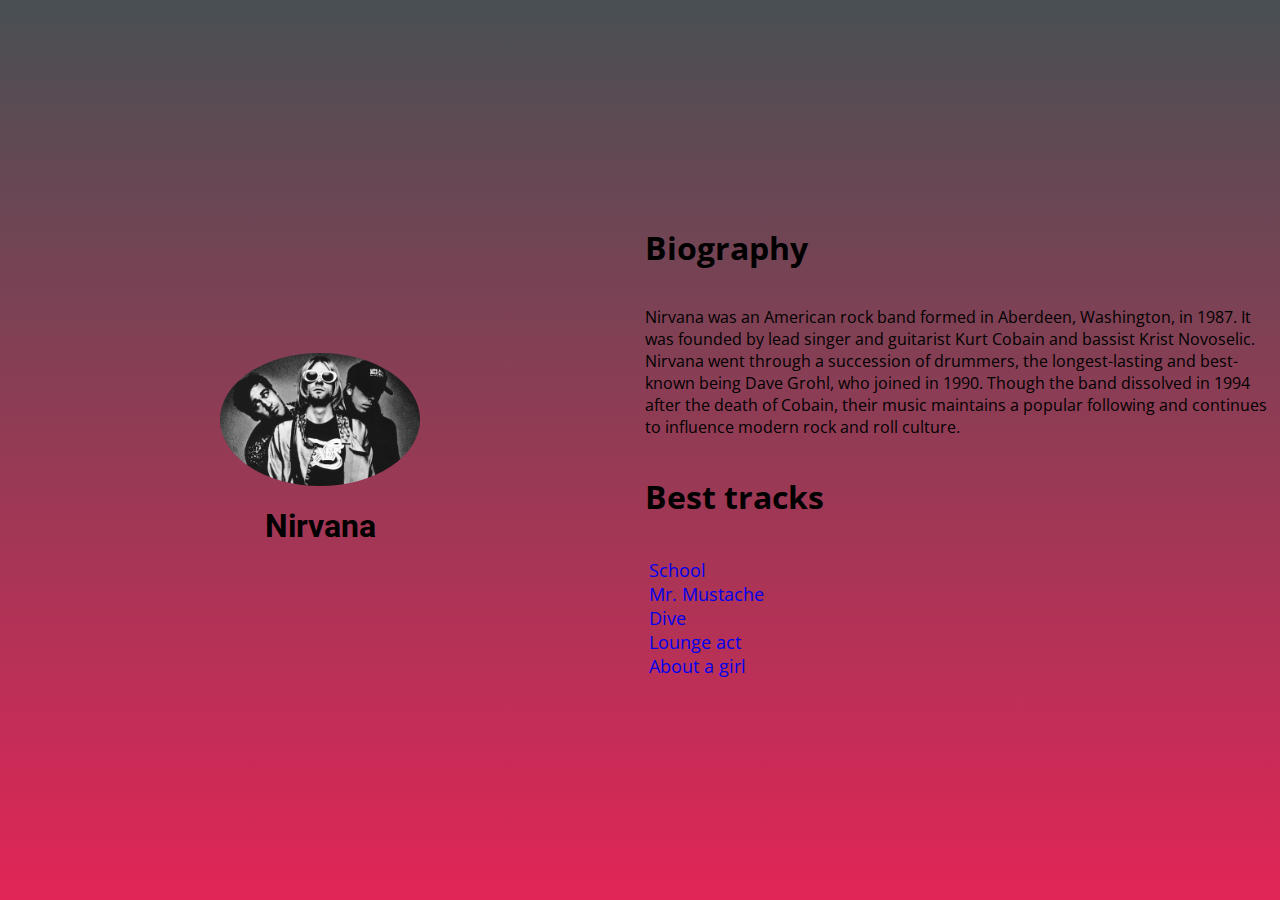
<file: index.html>
<!DOCTYPE html>
<html lang="ua">
  <head>
    <title>Band Lyrics</title>
    <link rel="stylesheet" href="style.css" />
  </head>
  <body class="landing">
    <div class="wrapper">
      <div div class="left">
        <img src="img/nirvana.jpeg" class="profile-picture" width="200" />
        <link
          href="https://fonts.googleapis.com/css?family=Open+Sans|Roboto"
          rel="stylesheet"
        />
        <h1 class="name">Nirvana</h1>
      </div>
      <div class="right">
        <h1 class="subtitle">Biography</h1>
        <p class="bio">
          Nirvana was an American rock band formed in Aberdeen, Washington, in
          1987. It was founded by lead singer and guitarist Kurt Cobain and
          bassist Krist Novoselic. Nirvana went through a succession of
          drummers, the longest-lasting and best-known being Dave Grohl, who
          joined in 1990. Though the band dissolved in 1994 after the death of
          Cobain, their music maintains a popular following and continues to
          influence modern rock and roll culture.
        </p>
        <h1 class="subtitle">Best tracks</h1>
        <ul class="links">
          <li><a href="school.html">School</a></li>
          <li><a href="mr_mustache.html">Mr. Mustache</a></li>
          <li><a href="dive.html">Dive</a></li>
          <li><a href="lounge_act.html">Lounge act</a></li>
          <li><a href="about_girl.html">About a girl</a></li>
        </ul>
      </div>
    </div>
  </body>
</html>
</file>
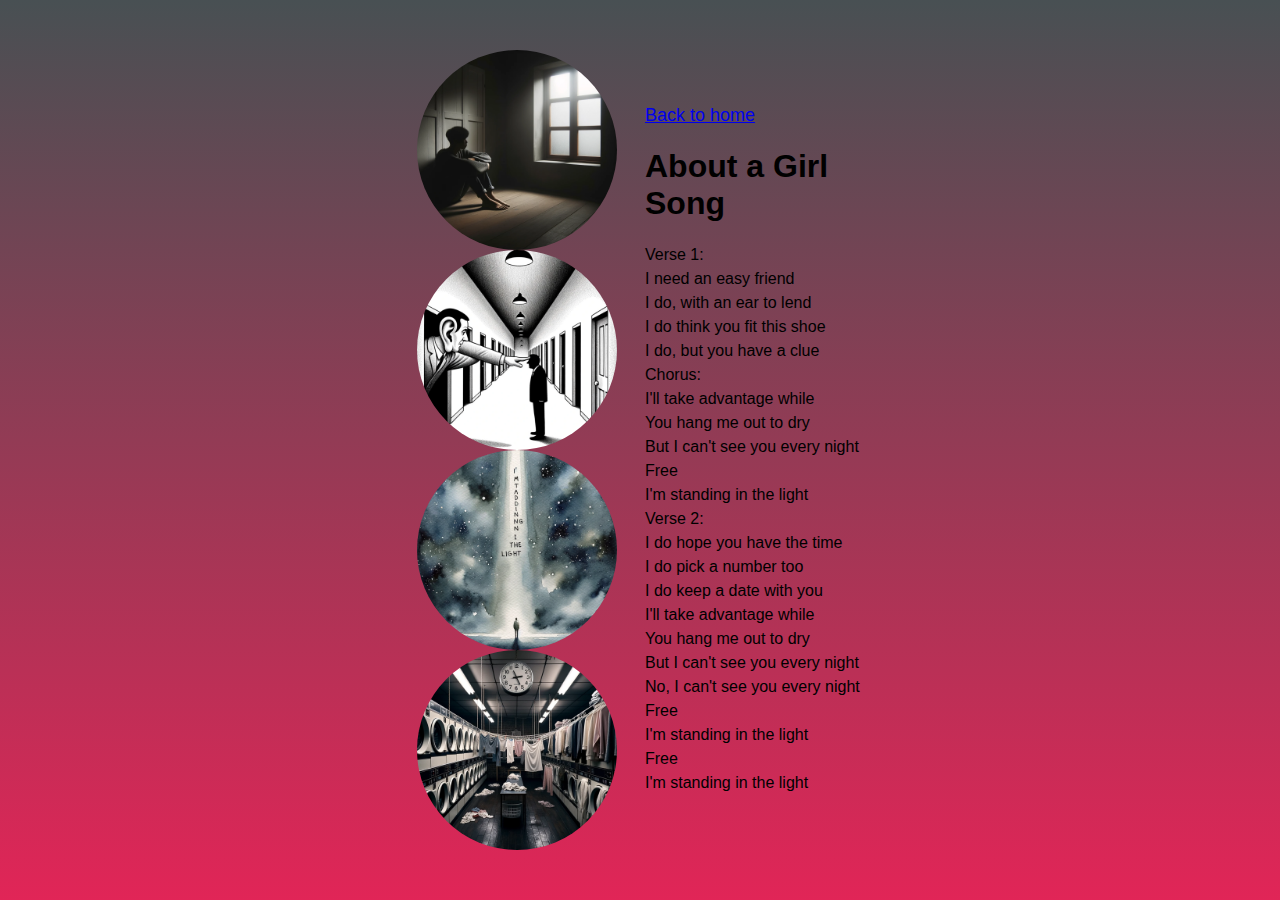
<file: about_girl.html>
<!DOCTYPE html>
<html>
  <head>
    <title>About a Girl Song</title>
    <link rel="stylesheet" href="style.css" />
  </head>
  <body>
    <div class="wrapper">
      <div class="left">
        <img src="img/aa1.png" class="profile-picture" width="200" />
        <img src="img/aa2.png" class="profile-picture" width="200" />
        <img src="img/aa3.png" class="profile-picture" width="200" />
        <img src="img/aa4.png" class="profile-picture" width="200" />
      </div>
      <div class="right text">
        <a href="index.html" class="links">Back to home</a>
        <h1>About a Girl Song</h1>
        <p>Verse 1:</p>
        <p>I need an easy friend</p>
        <p>I do, with an ear to lend</p>
        <p>I do think you fit this shoe</p>
        <p>I do, but you have a clue</p>
        <p>Chorus:</p>
        <p>I'll take advantage while</p>
        <p>You hang me out to dry</p>
        <p>But I can't see you every night</p>
        <p>Free</p>
        <p>I'm standing in the light</p>
        <p>Verse 2:</p>
        <p>I do hope you have the time</p>
        <p>I do pick a number too</p>
        <p>I do keep a date with you</p>
        <p>I'll take advantage while</p>
        <p>You hang me out to dry</p>
        <p>But I can't see you every night</p>
        <p>No, I can't see you every night</p>
        <p>Free</p>
        <p>I'm standing in the light</p>
        <p>Free</p>
        <p>I'm standing in the light</p>
      </div>
    </div>
  </body>
</html>
</file>
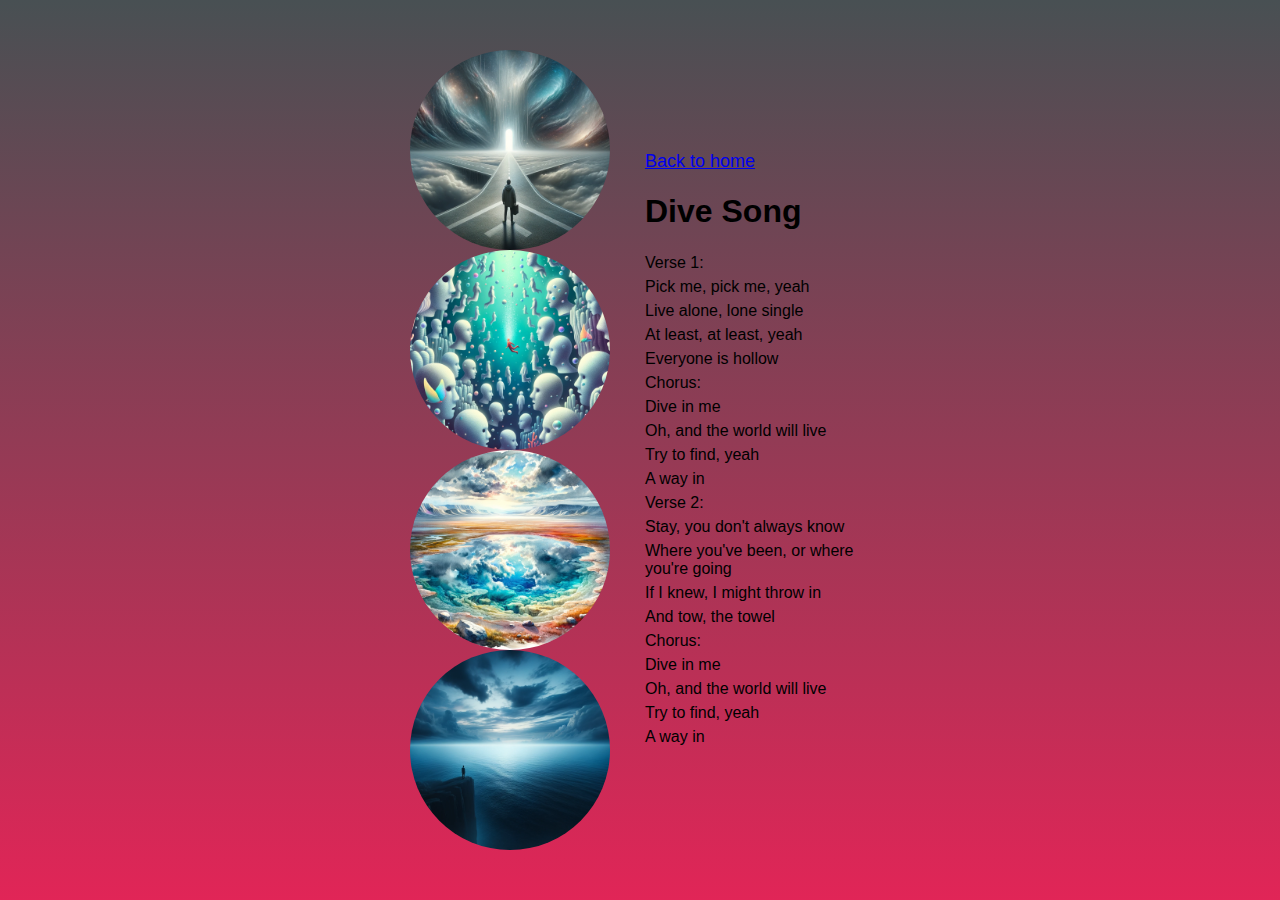
<file: dive.html>
<!DOCTYPE html>
<html>
  <head>
    <title>Dive Song</title>
    <link rel="stylesheet" href="style.css" />
  </head>
  <body>
    <div class="wrapper">
      <div class="left">
        <img src="img/dv1.png" class="profile-picture" width="200" />
        <img src="img/dv2.png" class="profile-picture" width="200" />
        <img src="img/dv3.png" class="profile-picture" width="200" />
        <img src="img/dv4.png" class="profile-picture" width="200" />
      </div>
      <div class="right text">
        <a href="index.html" class="links">Back to home</a>
        <h1>Dive Song</h1>
        <p>Verse 1:</p>
        <p>Pick me, pick me, yeah</p>
        <p>Live alone, lone single</p>
        <p>At least, at least, yeah</p>
        <p>Everyone is hollow</p>
        <p>Chorus:</p>
        <p>Dive in me</p>
        <p>Oh, and the world will live</p>
        <p>Try to find, yeah</p>
        <p>A way in</p>
        <p>Verse 2:</p>
        <p>Stay, you don't always know</p>
        <p>Where you've been, or where you're going</p>
        <p>If I knew, I might throw in</p>
        <p>And tow, the towel</p>
        <p>Chorus:</p>
        <p>Dive in me</p>
        <p>Oh, and the world will live</p>
        <p>Try to find, yeah</p>
        <p>A way in</p>
      </div>
    </div>
  </body>
</html>
</file>
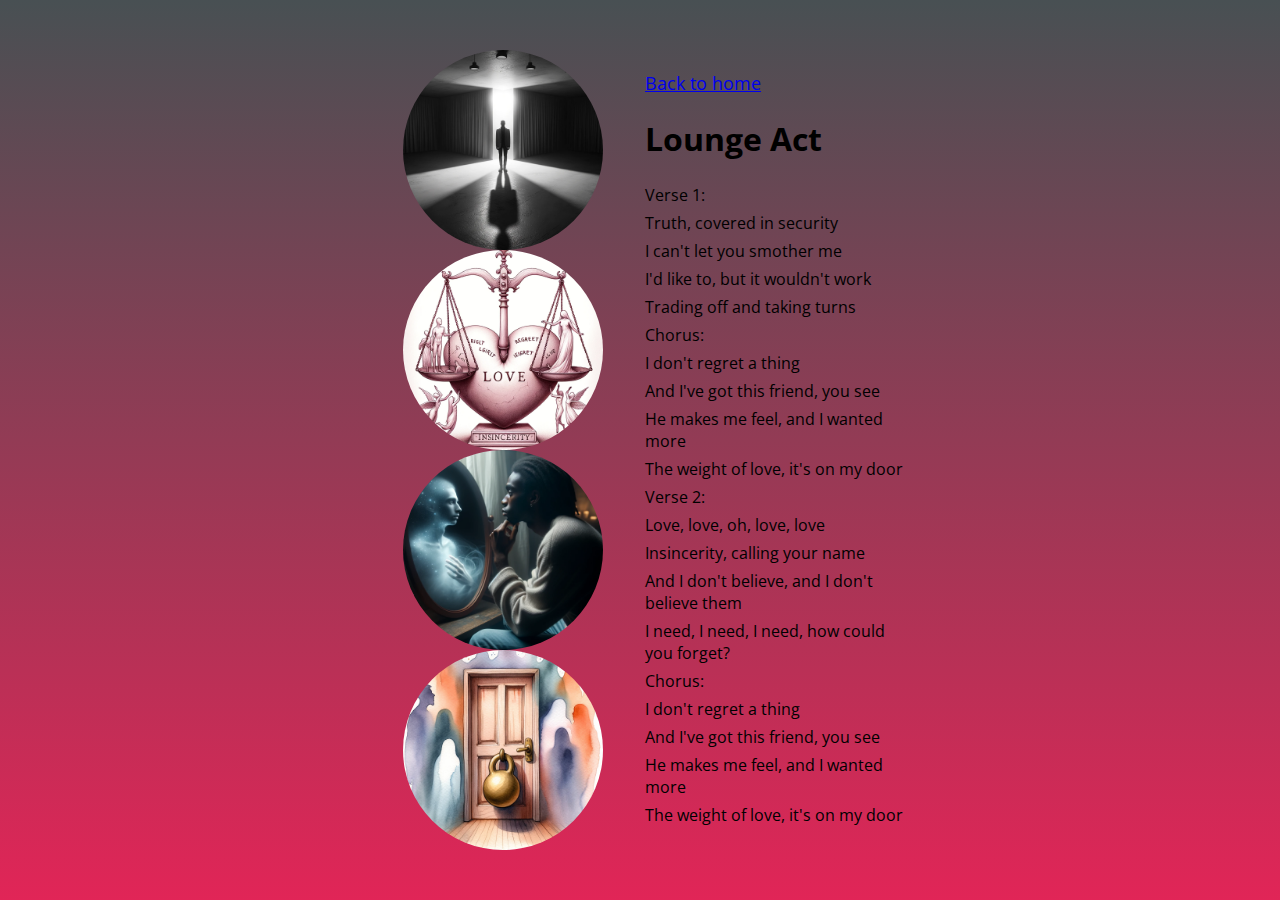
<file: lounge_act.html>
<!DOCTYPE html>
<html>
  <head>
    <title>Lounge Act Song</title>
    <link rel="stylesheet" href="style.css" />
    <link
    href="https://fonts.googleapis.com/css?family=Open+Sans|Roboto"
    rel="stylesheet"
  />
  </head>
  <body>
    <div class="wrapper">
      <div class="left">
        <img src="img/la1.png" class="profile-picture" width="200" />
        <img src="img/la2.png" class="profile-picture" width="200" />
        <img src="img/la3.png" class="profile-picture" width="200" />
        <img src="img/la4.png" class="profile-picture" width="200" />

      </div>
      <div class="right text">
        <a href="index.html" class="links">Back to home</a>
        <h1>Lounge Act</h1>
        <p>Verse 1:
        <p>Truth, covered in security
        <p>I can't let you smother me</p>
        <p>I'd like to, but it wouldn't work</p>
        <p>Trading off and taking turns</p>
        <p>Chorus:</p>
        <p>I don't regret a thing</p>
        <p>And I've got this friend, you see</p>
        <p>He makes me feel, and I wanted more</p>
        <p>The weight of love, it's on my door</p>
        <p>Verse 2:</p>
        <p>Love, love, oh, love, love</p>
        <p>Insincerity, calling your name</p>
        <p>And I don't believe, and I don't believe them</p>
        <p>I need, I need, I need, how could you forget?</p>
        <p>Chorus:</p>
        <p>I don't regret a thing</p>
        <p>And I've got this friend, you see</p>
        <p>He makes me feel, and I wanted more</p>
        <p>The weight of love, it's on my door</p>
      </div>
    </div>
  </body>
</html>
</file>
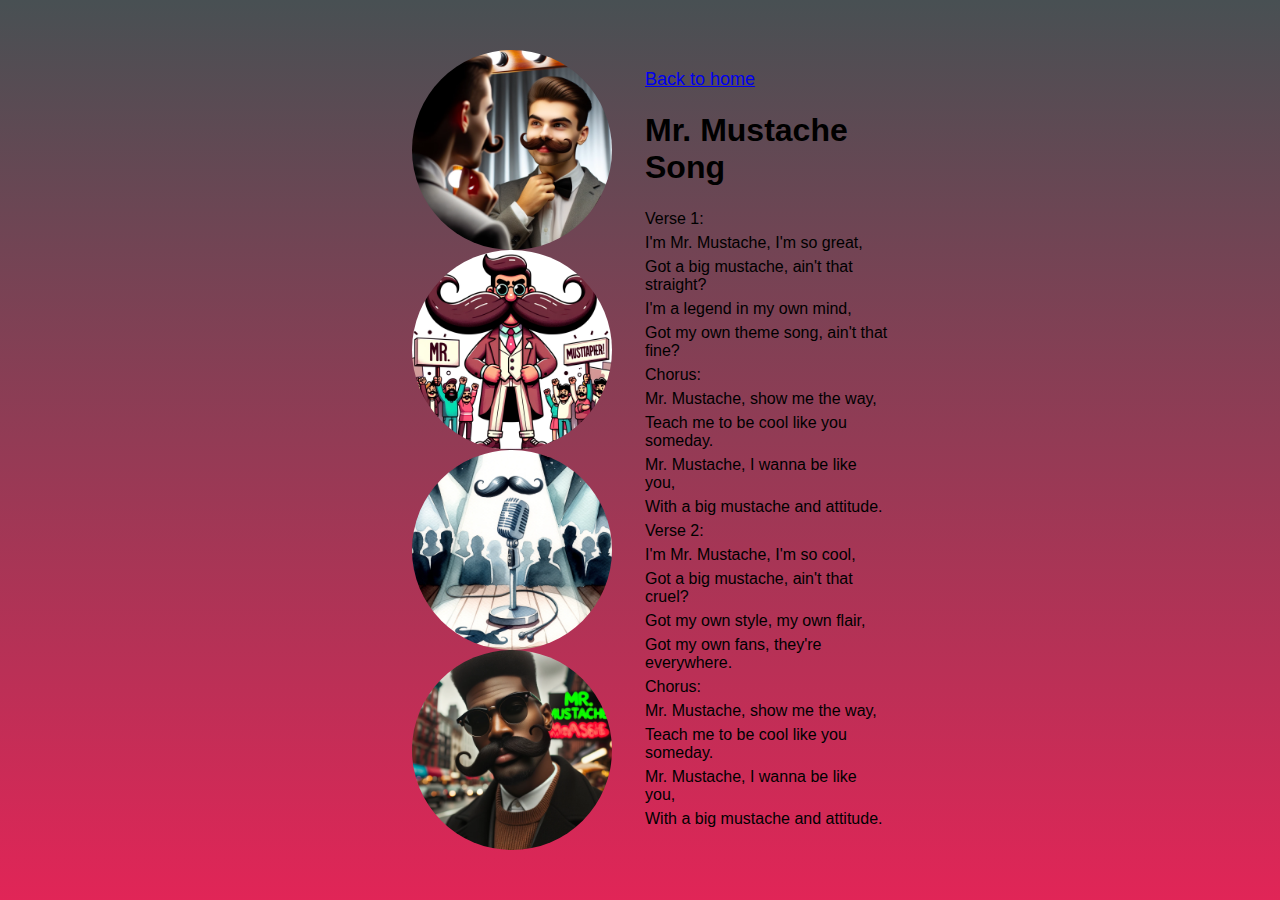
<file: mr_mustache.html>
<!DOCTYPE html>
<html>
  <head>
    <title>Mr. Mustache Song</title>
    <link rel="stylesheet" href="style.css" />
  </head>
  <body>
    <div class="wrapper">
      <div class="left">
        <img src="img/mm1.png" class="profile-picture" width="200" />
        <img src="img/mm2.png" class="profile-picture" width="200" />
        <img src="img/mm3.png" class="profile-picture" width="200" />
        <img src="img/mm4.png" class="profile-picture" width="200" />
      </div>
      <div class="right text">
        <a href="index.html" class="links">Back to home</a>
        <h1>Mr. Mustache Song</h1>
        <p>Verse 1:</p>
        <p>I'm Mr. Mustache, I'm so great,</p>
        <p>Got a big mustache, ain't that straight?</p>
        <p>I'm a legend in my own mind,</p>
        <p>Got my own theme song, ain't that fine?</p>
        <p>Chorus:</p>
        <p>Mr. Mustache, show me the way,</p>
        <p>Teach me to be cool like you someday.</p>
        <p>Mr. Mustache, I wanna be like you,</p>
        <p>With a big mustache and attitude.</p>
        <p>Verse 2:</p>
        <p>I'm Mr. Mustache, I'm so cool,</p>
        <p>Got a big mustache, ain't that cruel?</p>
        <p>Got my own style, my own flair,</p>
        <p>Got my own fans, they're everywhere.</p>
        <p>Chorus:</p>
        <p>Mr. Mustache, show me the way,</p>
        <p>Teach me to be cool like you someday.</p>
        <p>Mr. Mustache, I wanna be like you,</p>
        <p>With a big mustache and attitude.</p>
      </div>
    </div>
  </body>
</html>
</file>
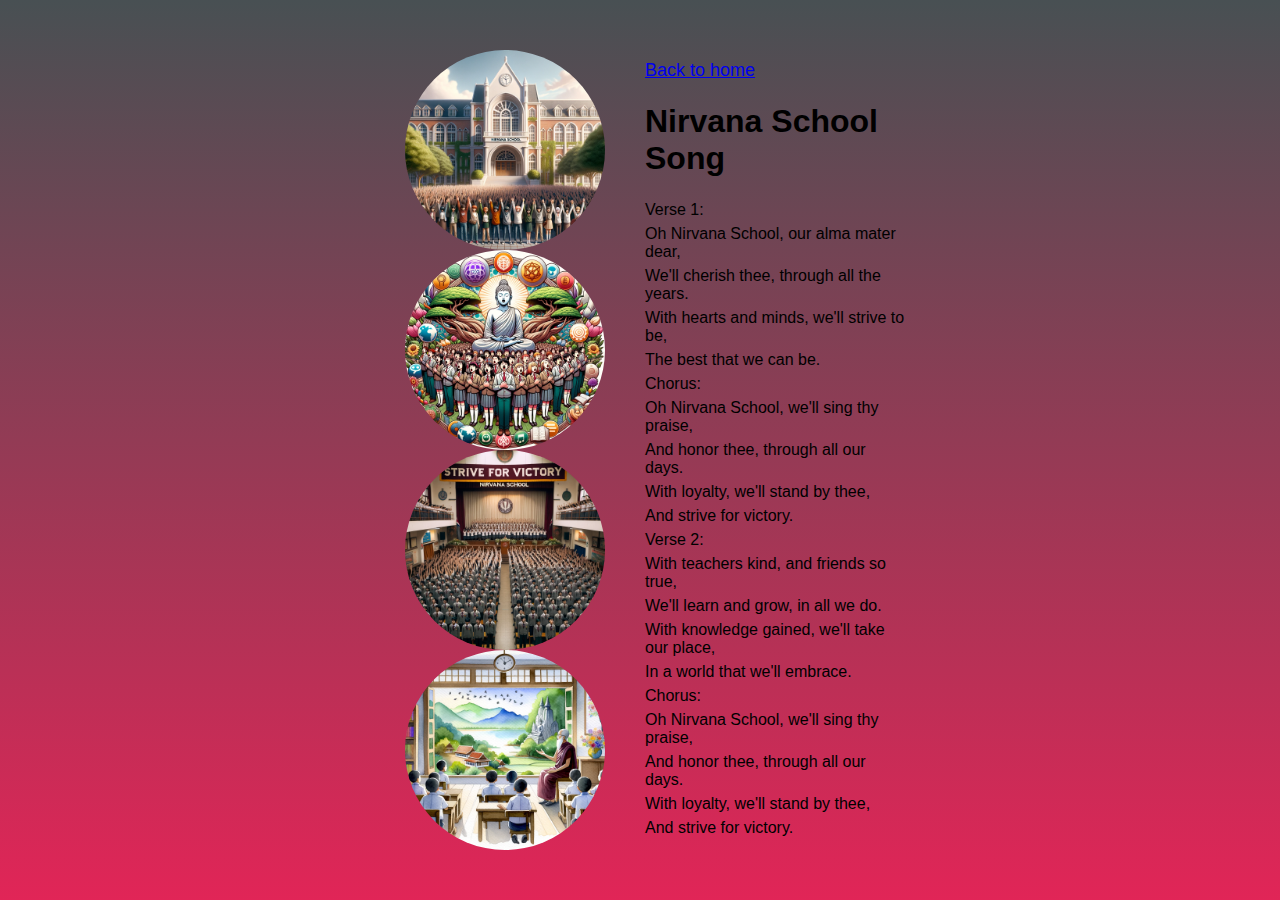
<file: school.html>
<!DOCTYPE html>
<html>
  <head>
    <title>Nirvana School Song</title>
    <link rel="stylesheet" href="style.css" />
  </head>
  <body>
    <div class="wrapper">
      <div class="left">
        <img src="img/sch1.png" class="profile-picture" width="200" />
        <img src="img/sch2.png" class="profile-picture" width="200" />
        <img src="img/sch3.png" class="profile-picture" width="200" />
        <img src="img/sch4.png" class="profile-picture" width="200" />
      </div>
      <div class="right text">
        <a href="index.html" class="links">Back to home</a>
        <h1>Nirvana School Song</h1>
        <p>Verse 1:</p>
        <p>Oh Nirvana School, our alma mater dear,</p>
        <p>We'll cherish thee, through all the years.</p>
        <p>With hearts and minds, we'll strive to be,</p>
        <p>The best that we can be.</p>
        <p>Chorus:</p>
        <p>Oh Nirvana School, we'll sing thy praise,</p>
        <p>And honor thee, through all our days.</p>
        <p>With loyalty, we'll stand by thee,</p>
        <p>And strive for victory.</p>
        <p>Verse 2:</p>
        <p>With teachers kind, and friends so true,</p>
        <p>We'll learn and grow, in all we do.</p>
        <p>With knowledge gained, we'll take our place,</p>
        <p>In a world that we'll embrace.</p>
        <p>Chorus:</p>
        <p>Oh Nirvana School, we'll sing thy praise,</p>
        <p>And honor thee, through all our days.</p>
        <p>With loyalty, we'll stand by thee,</p>
        <p>And strive for victory.</p>
      </div>
    </div>
  </body>
</html>
</file>
<file: style.css>
html,
.landing {
  display: flex;
  align-items: center;
  justify-content: center;
  height: 100%;
  margin: 0px;
  padding: 0px;
  font-family: "Open Sans", sans-serif;
  background: linear-gradient(to bottom, #485053 0%, #e12557 100%);
}

.name {
  font-family: "Roboto", sans-serif;
  margin-bottom: 2px;
}

.wrapper {
  max-width: 100%;
  display: flex;
  flex-direction: row;
  height: 80%;
}

.left,
.right {
  margin: 5px;
  max-width: 50%;
  flex: 1;
  display: flex;
  flex-direction: column;
  justify-content: center;
}

.left {
  align-items: center;
  justify-content: center;
}

.profile-picture {
  border-radius: 50%;
}

.links {
  list-style: none;
  padding-left: 0px;
  font-size: 18px;
}

.links li {
  margin-right: 8px;
}

.links a {
  text-decoration: none;
  padding: 4px;
}

.links a:hover {
  background-color: rgba(0, 0, 0, 0.1);
}

.text p {
    margin-top: 3px;
    margin-bottom: 3px;
}
</file>
